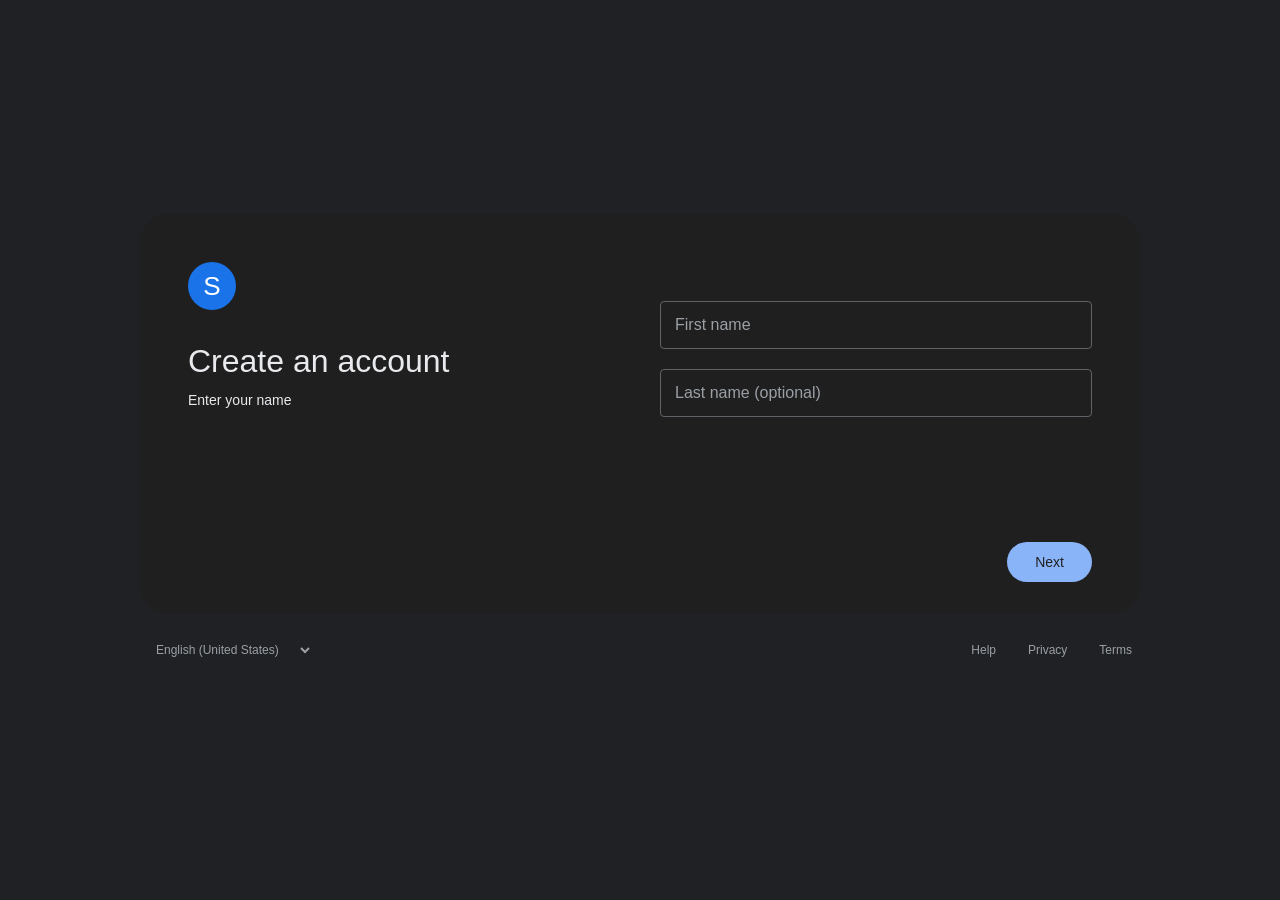
<file: index.html>
<!DOCTYPE html>
<html lang="en">
<head>
  <meta charset="UTF-8">
  <meta name="viewport" content="width=device-width, initial-scale=1.0">
  <meta http-equiv="X-UA-Compatible" content="IE=edge">
  <title>Basic information</title>
  <link rel="stylesheet" href="index.css">
</head>
<body>

  <div class="card">


    <div class="left-column">
      <div class="logo">S</div>
      <h1>Create an account</h1>
      <p class="subtitle">Enter your name</p>
    </div>

    <div class="right-column">

      <div class="input-group">
        <input type="text" placeholder="First name">
      </div>
      
      <div class="input-group">
        <input type="text" placeholder="Last name (optional)">
      </div>

    </div>

    <div class="buttons-row">
      <a href="step3.html" class="next-btn">Next</a>
    </div>

  </div>

  <footer class="page-footer">
    <div class="lang-select">
      <select>
        <option>English (United States)</option>
        <option>Afrikaans</option>
        <option>Bahasa Indonesia</option>
        <option>Bahasa Melayu</option>
        <option>Català</option>
        <option>Čeština</option>
        <option>Dansk</option>
        <option>Deutsch</option>
        <option>Eesti</option>
        <option>English (United Kingdom)</option>
        <option>Español (España)</option>
        <option>Español (Latinoamérica)</option>
        <option>Euskara</option>
        <option>Filipino</option>
        <option>Français (Canada)</option>
        <option>Français (France)</option>
        <option>Galego</option>
        <option>Hrvatski</option>
        <option>IsiZulu</option>
        <option>Íslenska</option>
        <option>Italiano</option>
        <option>Kiswahili</option>
        <option>Latviešu</option>
        <option>Lietuvių</option>
        <option>Magyar</option>
        <option>Nederlands</option>
        <option>Norsk</option>
        <option>Polski</option>
        <option>Português (Brasil)</option>
        <option>Português (Portugal)</option>
        <option>Română</option>
        <option>Slovenčina</option>
        <option>Slovenščina</option>
        <option>Suomi</option>
        <option>Svenska</option>
        <option>Tiếng Việt</option>
        <option>Türkçe</option>
        <option>Ελληνικά</option>
        <option>Български</option>
        <option>Русский</option>
        <option>Српски</option>
        <option>Українська</option>
        <option>עברית</option>
        <option>العربية</option>
        <option>فارسی</option>
        <option>मराठी</option>
        <option>हिन्दी</option>
        <option>বাংলা</option>
        <option>ગુજરાતી</option>
        <option>தமிழ்</option>
        <option>తెలుగు</option>
        <option>ಕನ್ನಡ</option>
        <option>മലയാളം</option>
        <option>සිංහල</option>
        <option>ไทย</option>
        <option>ລາວ</option>
        <option>မြန်မာ</option>
        <option>ქართული</option>
        <option>አማርኛ</option>
        <option>한국어</option>
        <option>中文 (简体)</option>
        <option>中文 (繁體)</option>
        <option>日本語</option>
      </select>
    </div>
    <div class="footer-links">
      <a href="https://support.google.com/accounts" target="_blank">Help</a>
      <a href="https://policies.google.com/privacy" target="_blank">Privacy</a>
      <a href="https://policies.google.com/terms" target="_blank">Terms</a>
    </div>
  </footer>

</body>
</html>
</file>
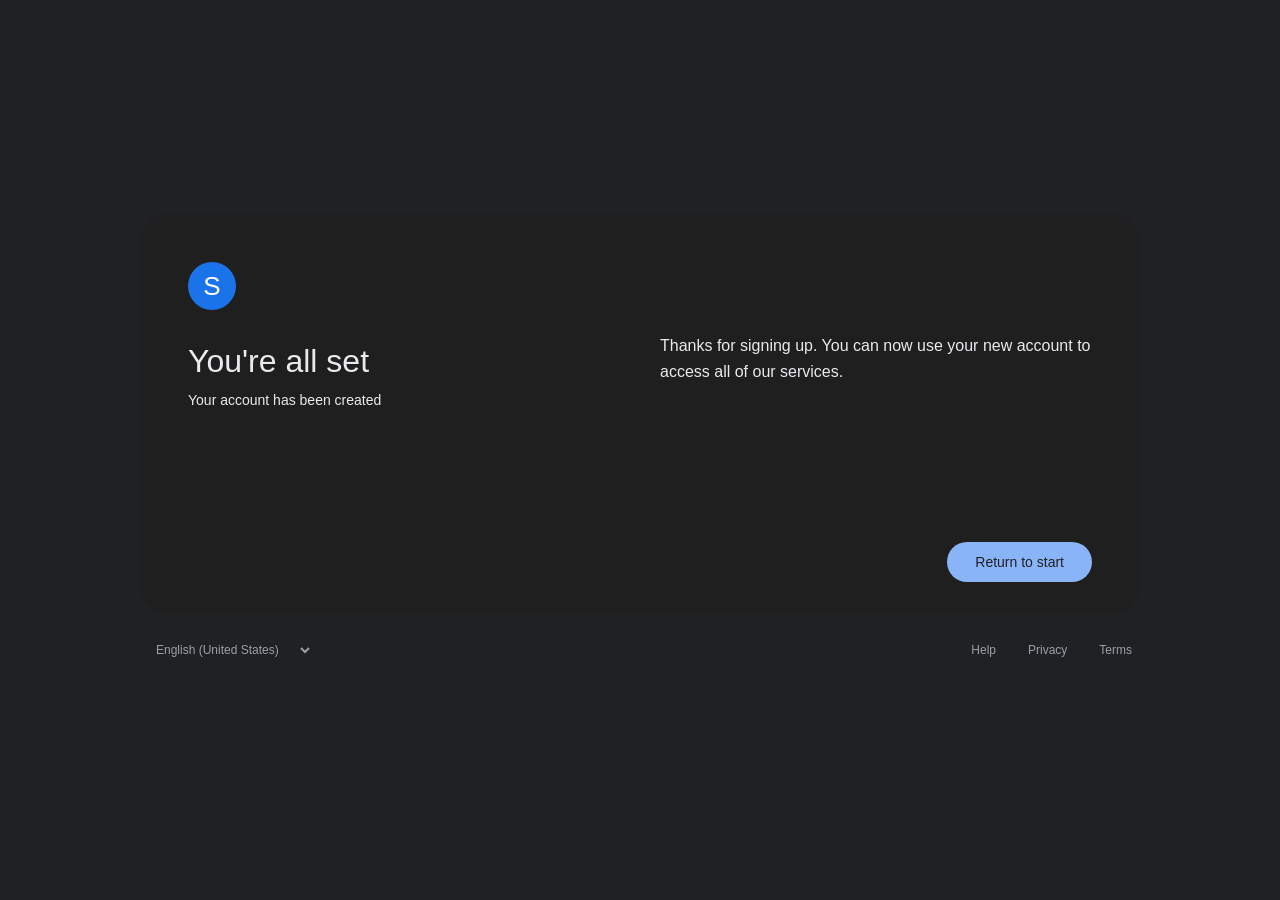
<file: step10.html>
<!DOCTYPE html>
<html lang="en">
<head>
  <meta charset="UTF-8">
  <meta name="viewport" content="width=device-width, initial-scale=1.0">
  <title>You're all set</title>
  <link rel="stylesheet" href="step10.css">
</head>
<body>

  <div class="card">
    
    <div class="left-column">
      <div class="logo">S</div>
      <h1>You're all set</h1>
      <p class="subtitle">Your account has been created</p>
    </div>

    <div class="right-column">

      <p class="final-message">
        Thanks for signing up. You can now use your new account
        to access all of our services.
      </p>

    </div>

    <div class="buttons-row">
      <a href="step2.html" class="next-btn">Return to start</a>
    </div>

  </div>

  <footer class="page-footer">
    <div class="lang-select">
        <select>
          <option>English (United States)</option>
          <option>Afrikaans</option>
          <option>Bahasa Indonesia</option>
          <option>Bahasa Melayu</option>
          <option>Català</option>
          <option>Čeština</option>
          <option>Dansk</option>
          <option>Deutsch</option>
          <option>Eesti</option>
          <option>English (United Kingdom)</option>
          <option>Español (España)</option>
          <option>Español (Latinoamérica)</option>
          <option>Euskara</option>
          <option>Filipino</option>
          <option>Français (Canada)</option>
          <option>Français (France)</option>
          <option>Galego</option>
          <option>Hrvatski</option>
          <option>IsiZulu</option>
          <option>Íslenska</option>
          <option>Italiano</option>
          <option>Kiswahili</option>
          <option>Latviešu</option>
          <option>Lietuvių</option>
          <option>Magyar</option>
          <option>Nederlands</option>
          <option>Norsk</option>
          <option>Polski</option>
          <option>Português (Brasil)</option>
          <option>Português (Portugal)</option>
          <option>Română</option>
          <option>Slovenčina</option>
          <option>Slovenščina</option>
          <option>Suomi</option>
          <option>Svenska</option>
          <option>Tiếng Việt</option>
          <option>Türkçe</option>
          <option>Ελληνικά</option>
          <option>Български</option>
          <option>Русский</option>
          <option>Српски</option>
          <option>Українська</option>
          <option>עברית</option>
          <option>العربية</option>
          <option>فارسی</option>
          <option>मराठी</option>
          <option>हिन्दी</option>
          <option>বাংলা</option>
          <option>ગુજરાતી</option>
          <option>தமிழ்</option>
          <option>తెలుగు</option>
          <option>ಕನ್ನಡ</option>
          <option>മലയാളം</option>
          <option>සිංහල</option>
          <option>ไทย</option>
          <option>ລາວ</option>
          <option>မြန်မာ</option>
          <option>ქართული</option>
          <option>አማርኛ</option>
          <option>한s국어</option>
          <option>中文 (简体)</option>
          <option>中文 (繁體)</option>
          <option>日本語</option>
        </select>
      </div>

    <div class="footer-links">
      <a href="https://support.google.com/accounts" target="_blank">Help</a>
      <a href="https://policies.google.com/privacy" target="_blank">Privacy</a>
      <a href="https://policies.google.com/terms" target="_blank">Terms</a>
    </div>
  </footer>

</body>
</html>
</file>
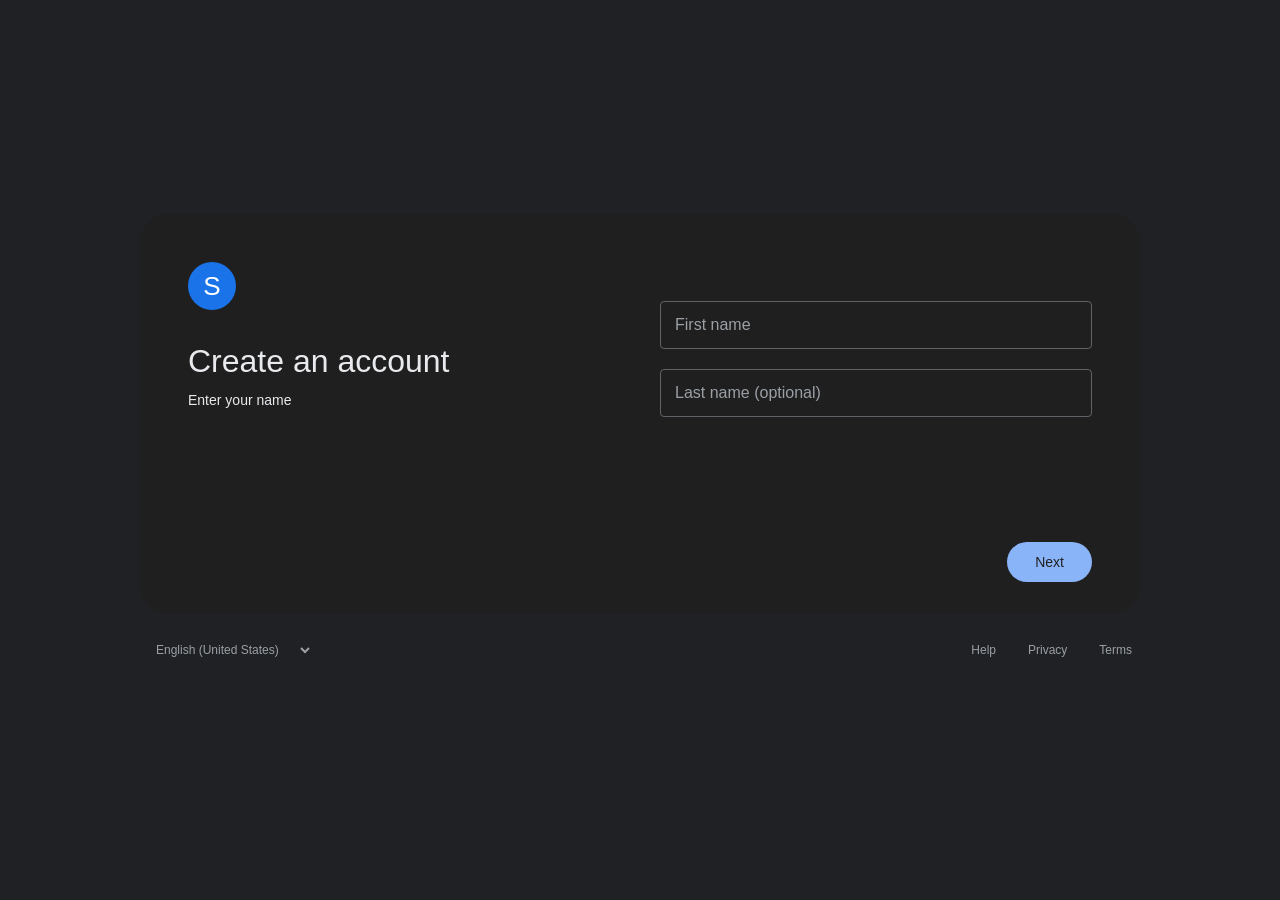
<file: step2.html>
<!DOCTYPE html>
<html lang="en">
<head>
  <meta charset="UTF-8">
  <meta name="viewport" content="width=device-width, initial-scale=1.0">
  <meta http-equiv="X-UA-Compatible" content="IE=edge">
  <title>Basic information</title>
  <link rel="stylesheet" href="step2.css">
</head>
<body>

  <div class="card">


    <div class="left-column">
      <div class="logo">S</div>
      <h1>Create an account</h1>
      <p class="subtitle">Enter your name</p>
    </div>

    <div class="right-column">

      <div class="input-group">
        <input type="text" placeholder="First name">
      </div>
      
      <div class="input-group">
        <input type="text" placeholder="Last name (optional)">
      </div>

    </div>

    <div class="buttons-row">
      <a href="step3.html" class="next-btn">Next</a>
    </div>

  </div>

  <footer class="page-footer">
    <div class="lang-select">
      <select>
        <option>English (United States)</option>
        <option>Afrikaans</option>
        <option>Bahasa Indonesia</option>
        <option>Bahasa Melayu</option>
        <option>Català</option>
        <option>Čeština</option>
        <option>Dansk</option>
        <option>Deutsch</option>
        <option>Eesti</option>
        <option>English (United Kingdom)</option>
        <option>Español (España)</option>
        <option>Español (Latinoamérica)</option>
        <option>Euskara</option>
        <option>Filipino</option>
        <option>Français (Canada)</option>
        <option>Français (France)</option>
        <option>Galego</option>
        <option>Hrvatski</option>
        <option>IsiZulu</option>
        <option>Íslenska</option>
        <option>Italiano</option>
        <option>Kiswahili</option>
        <option>Latviešu</option>
        <option>Lietuvių</option>
        <option>Magyar</option>
        <option>Nederlands</option>
        <option>Norsk</option>
        <option>Polski</option>
        <option>Português (Brasil)</option>
        <option>Português (Portugal)</option>
        <option>Română</option>
        <option>Slovenčina</option>
        <option>Slovenščina</option>
        <option>Suomi</option>
        <option>Svenska</option>
        <option>Tiếng Việt</option>
        <option>Türkçe</option>
        <option>Ελληνικά</option>
        <option>Български</option>
        <option>Русский</option>
        <option>Српски</option>
        <option>Українська</option>
        <option>עברית</option>
        <option>العربية</option>
        <option>فارسی</option>
        <option>मराठी</option>
        <option>हिन्दी</option>
        <option>বাংলা</option>
        <option>ગુજરાતી</option>
        <option>தமிழ்</option>
        <option>తెలుగు</option>
        <option>ಕನ್ನಡ</option>
        <option>മലയാളം</option>
        <option>සිංහල</option>
        <option>ไทย</option>
        <option>ລາວ</option>
        <option>မြန်မာ</option>
        <option>ქართული</option>
        <option>አማርኛ</option>
        <option>한국어</option>
        <option>中文 (简体)</option>
        <option>中文 (繁體)</option>
        <option>日本語</option>
      </select>
    </div>
    <div class="footer-links">
      <a href="https://support.google.com/accounts" target="_blank">Help</a>
      <a href="https://policies.google.com/privacy" target="_blank">Privacy</a>
      <a href="https://policies.google.com/terms" target="_blank">Terms</a>
    </div>
  </footer>

</body>
</html>
</file>
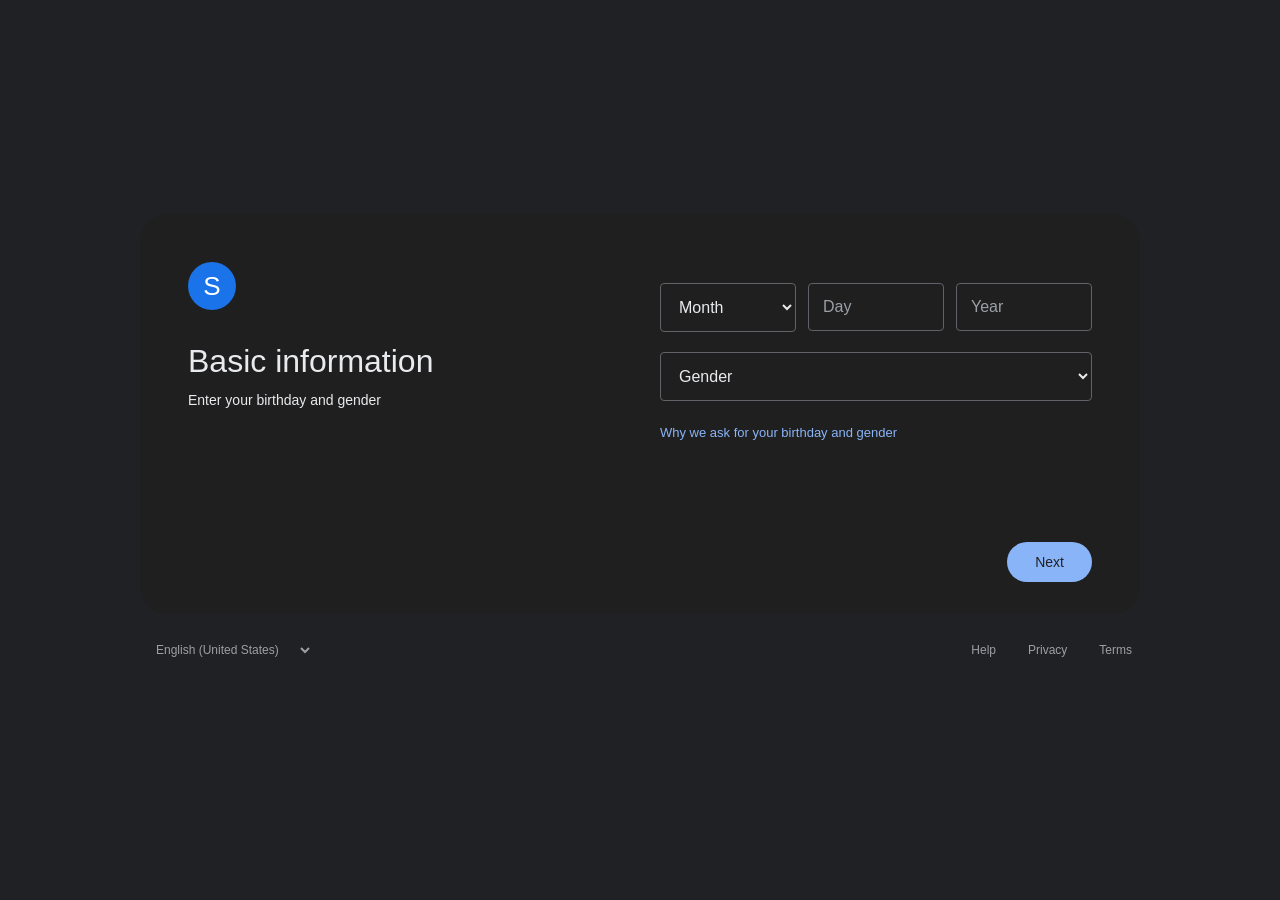
<file: step3.html>
<!DOCTYPE html>
<html lang="en">
<head>
  <meta charset="UTF-8">
  <meta http-equiv="X-UA-Compatible" content="IE=edge">
  <meta name="viewport" content="width=device-width, initial-scale=1.0">
  <title>Basic information</title>
  <link rel="stylesheet" href="step3.css">
</head>
<body> 

  <div class="card">


    <div class="left-column">
      <div class="logo">S</div>
      <h1>Basic information</h1>
      <p class="subtitle">Enter your birthday and gender</p>
    </div>

    <div class="right-column">

      <div class="date-row">

        <div class="input-group">
            <select>
                <option value="" disabled selected hidden>Month</option>
                <option>January</option>
                <option>February</option>
                <option>March</option>
                <option>April</option>
                <option>May</option>
                <option>June</option>
                <option>July</option>
                <option>August</option>
                <option>September</option>
                <option>October</option>
                <option>November</option>
                <option>December</option>
              </select>
        </div>

        <div class="input-group">
            <input type="text" placeholder="Day">
          </div>
          
          <div class="input-group">
            <input type="text" placeholder="Year">
          </div>

      </div>

      <div class="input-group">
        <select>
            <option value="" disabled selected hidden>Gender</option>
            <option>Female</option>
            <option>Male</option>
            <option>Rather not say</option>
            <option>Custom</option>
          </select>
      </div>

      <p class="why-link">
        <a href="https://support.google.com/accounts/answer/1733224" target="_blank">
          Why we ask for your birthday and gender
        </a>
      </p>

    </div>

    <div class="buttons-row">
      <a href="step4.html" class="next-btn">Next</a>
    </div>

  </div>

  <footer class="page-footer">
    <div class="lang-select">
        <select>
          <option>English (United States)</option>
          <option>Afrikaans</option>
          <option>Bahasa Indonesia</option>
          <option>Bahasa Melayu</option>
          <option>Català</option>
          <option>Čeština</option>
          <option>Dansk</option>
          <option>Deutsch</option>
          <option>Eesti</option>
          <option>English (United Kingdom)</option>
          <option>Español (España)</option>
          <option>Español (Latinoamérica)</option>
          <option>Euskara</option>
          <option>Filipino</option>
          <option>Français (Canada)</option>
          <option>Français (France)</option>
          <option>Galego</option>
          <option>Hrvatski</option>
          <option>IsiZulu</option>
          <option>Íslenska</option>
          <option>Italiano</option>
          <option>Kiswahili</option>
          <option>Latviešu</option>
          <option>Lietuvių</option>
          <option>Magyar</option>
          <option>Nederlands</option>
          <option>Norsk</option>
          <option>Polski</option>
          <option>Português (Brasil)</option>
          <option>Português (Portugal)</option>
          <option>Română</option>
          <option>Slovenčina</option>
          <option>Slovenščina</option>
          <option>Suomi</option>
          <option>Svenska</option>
          <option>Tiếng Việt</option>
          <option>Türkçe</option>
          <option>Ελληνικά</option>
          <option>Български</option>
          <option>Русский</option>
          <option>Српски</option>
          <option>Українська</option>
          <option>עברית</option>
          <option>العربية</option>
          <option>فارسی</option>
          <option>मराठी</option>
          <option>हिन्दी</option>
          <option>বাংলা</option>
          <option>ગુજરાતી</option>
          <option>தமிழ்</option>
          <option>తెలుగు</option>
          <option>ಕನ್ನಡ</option>
          <option>മലയാളം</option>
          <option>සිංහල</option>
          <option>ไทย</option>
          <option>ລາວ</option>
          <option>မြန်မာ</option>
          <option>ქართული</option>
          <option>አማርኛ</option>
          <option>한국어</option>
          <option>中文 (简体)</option>
          <option>中文 (繁體)</option>
          <option>日本語</option>
        </select>
      </div>
    <div class="footer-links">
      <a href="https://support.google.com/accounts" target="_blank">Help</a>
      <a href="https://policies.google.com/privacy" target="_blank">Privacy</a>
      <a href="https://policies.google.com/terms" target="_blank">Terms</a>
    </div>
  </footer>

</body>
</html>
</file>
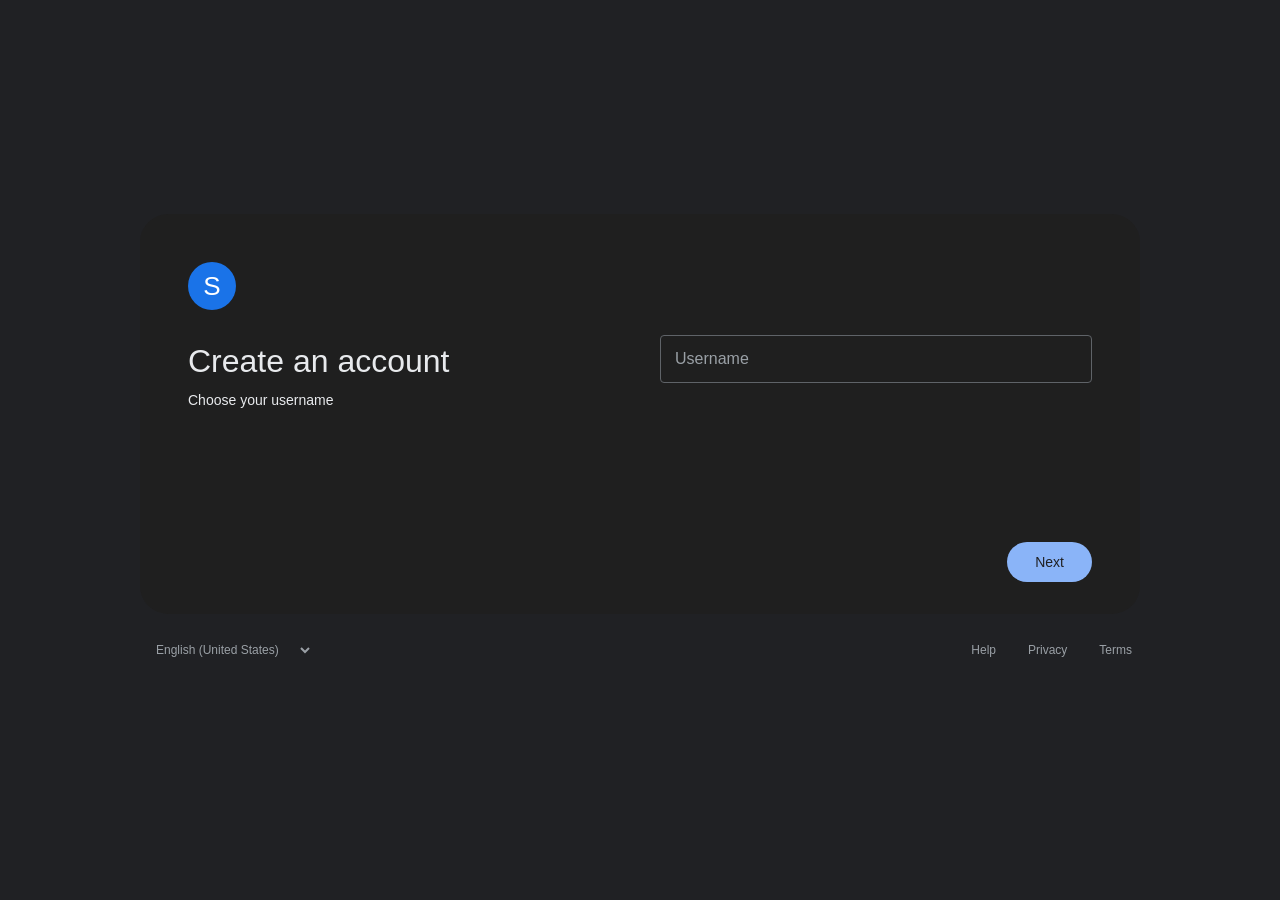
<file: step4.html>
<!DOCTYPE html>
<html lang="en">
<head>
  <meta charset="UTF-8">
  <meta http-equiv="X-UA-Compatible" content="IE=edge">
  <meta name="viewport" content="width=device-width, initial-scale=1.0">
  <title>Choose your username</title>
  <link rel="stylesheet" href="step4.css">
</head>
<body>

  <div class="card">


    <div class="left-column">
      <div class="logo">S</div>
      <h1>Create an account</h1>
      <p class="subtitle">Choose your username</p>
    </div>

    <div class="right-column">

        <div class="input-group">
            <input type="text" placeholder="Username">
          </div>

    </div>

    <div class="buttons-row">
      <a href="step5.html" class="next-btn">Next</a>
    </div>

  </div>

  <footer class="page-footer">
    <div class="lang-select">
        <select>
          <option>English (United States)</option>
          <option>Afrikaans</option>
          <option>Bahasa Indonesia</option>
          <option>Bahasa Melayu</option>
          <option>Català</option>
          <option>Čeština</option>
          <option>Dansk</option>
          <option>Deutsch</option>
          <option>Eesti</option>
          <option>English (United Kingdom)</option>
          <option>Español (España)</option>
          <option>Español (Latinoamérica)</option>
          <option>Euskara</option>
          <option>Filipino</option>
          <option>Français (Canada)</option>
          <option>Français (France)</option>
          <option>Galego</option>
          <option>Hrvatski</option>
          <option>IsiZulu</option>
          <option>Íslenska</option>
          <option>Italiano</option>
          <option>Kiswahili</option>
          <option>Latviešu</option>
          <option>Lietuvių</option>
          <option>Magyar</option>
          <option>Nederlands</option>
          <option>Norsk</option>
          <option>Polski</option>
          <option>Português (Brasil)</option>
          <option>Português (Portugal)</option>
          <option>Română</option>
          <option>Slovenčina</option>
          <option>Slovenščina</option>
          <option>Suomi</option>
          <option>Svenska</option>
          <option>Tiếng Việt</option>
          <option>Türkçe</option>
          <option>Ελληνικά</option>
          <option>Български</option>
          <option>Русский</option>
          <option>Српски</option>
          <option>Українська</option>
          <option>עברית</option>
          <option>العربية</option>
          <option>فارسی</option>
          <option>मराठी</option>
          <option>हिन्दी</option>
          <option>বাংলা</option>
          <option>ગુજરાતી</option>
          <option>தமிழ்</option>
          <option>తెలుగు</option>
          <option>ಕನ್ನಡ</option>
          <option>മലയാളം</option>
          <option>සිංහල</option>
          <option>ไทย</option>
          <option>ລາວ</option>
          <option>မြန်မာ</option>
          <option>ქართული</option>
          <option>አማርኛ</option>
          <option>한국어</option>
          <option>中文 (简体)</option>
          <option>中文 (繁體)</option>
          <option>日本語</option>
        </select>
      </div>
    <div class="footer-links">
      <a href="https://support.google.com/accounts" target="_blank">Help</a>
      <a href="https://policies.google.com/privacy" target="_blank">Privacy</a>
      <a href="https://policies.google.com/terms" target="_blank">Terms</a>
    </div>
  </footer>

</body>
</html>
</file>
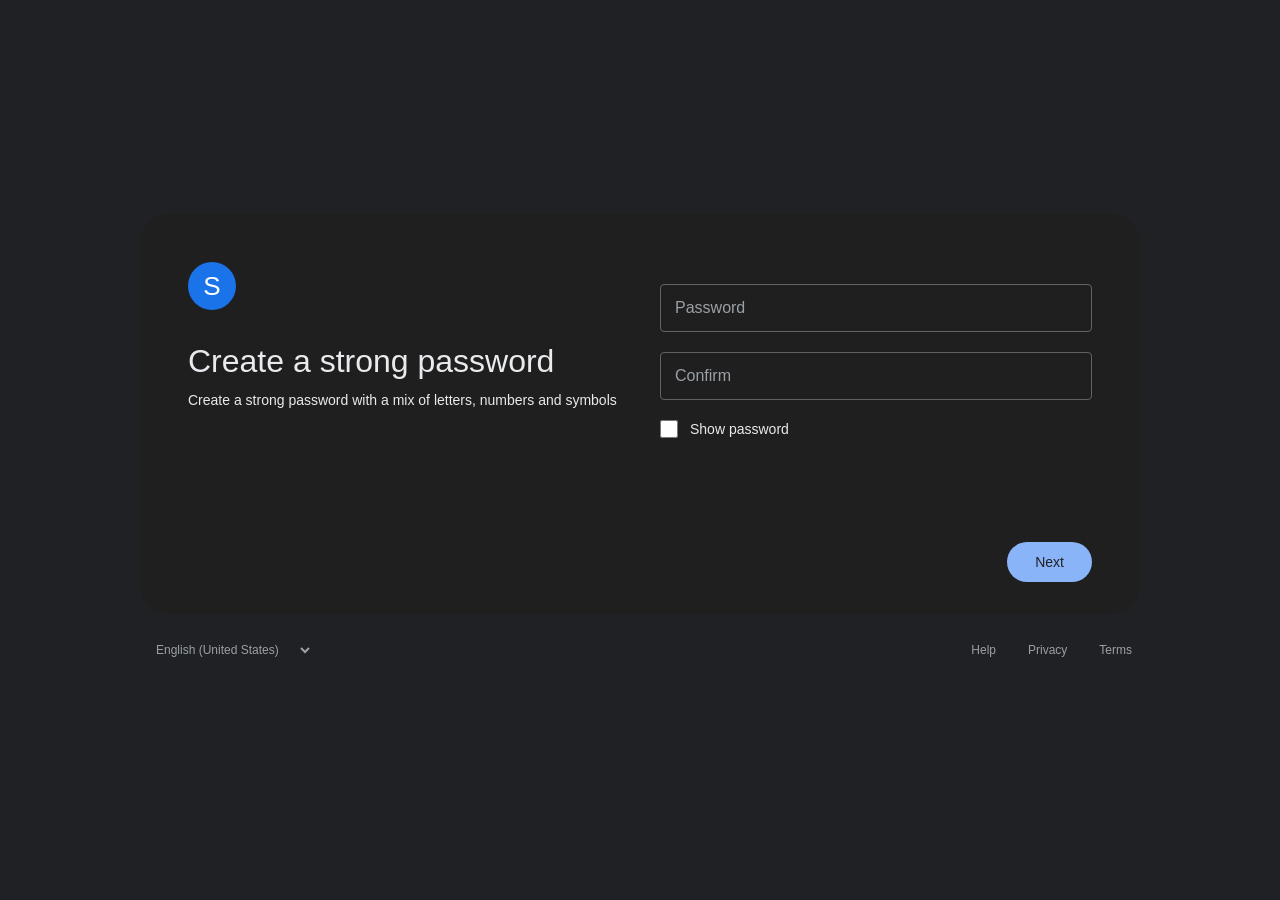
<file: step5.html>
<!DOCTYPE html>
<html lang="en">
<head>
  <meta charset="UTF-8">
  <meta http-equiv="X-UA-Compatible" content="IE=edge">
  <meta name="viewport" content="width=device-width, initial-scale=1.0">
  <title>Create a strong password</title>
  <link rel="stylesheet" href="step5.css">
</head>
<body>

  <div class="card">


    <div class="left-column">
      <div class="logo">S</div>
      <h1>Create a strong password</h1>
      <p class="subtitle">Create a strong password with a mix of letters, numbers and symbols</p>
    </div>

    <div class="right-column">

        <div class="input-group">
            <input type="password" placeholder="Password">
          </div>
          
          <div class="input-group">
            <input type="password" placeholder="Confirm">
          </div>

      <label class="checkbox-row">
        <input type="checkbox">
        <span>Show password</span>
      </label>

    </div>

    <div class="buttons-row">
      <a href="step6.html" class="next-btn">Next</a>
    </div>

  </div>

  <footer class="page-footer">
    <div class="lang-select">
        <select>
          <option>English (United States)</option>
          <option>Afrikaans</option>
          <option>Bahasa Indonesia</option>
          <option>Bahasa Melayu</option>
          <option>Català</option>
          <option>Čeština</option>
          <option>Dansk</option>
          <option>Deutsch</option>
          <option>Eesti</option>
          <option>English (United Kingdom)</option>
          <option>Español (España)</option>
          <option>Español (Latinoamérica)</option>
          <option>Euskara</option>
          <option>Filipino</option>
          <option>Français (Canada)</option>
          <option>Français (France)</option>
          <option>Galego</option>
          <option>Hrvatski</option>
          <option>IsiZulu</option>
          <option>Íslenska</option>
          <option>Italiano</option>
          <option>Kiswahili</option>
          <option>Latviešu</option>
          <option>Lietuvių</option>
          <option>Magyar</option>
          <option>Nederlands</option>
          <option>Norsk</option>
          <option>Polski</option>
          <option>Português (Brasil)</option>
          <option>Português (Portugal)</option>
          <option>Română</option>
          <option>Slovenčina</option>
          <option>Slovenščina</option>
          <option>Suomi</option>
          <option>Svenska</option>
          <option>Tiếng Việt</option>
          <option>Türkçe</option>
          <option>Ελληνικά</option>
          <option>Български</option>
          <option>Русский</option>
          <option>Српски</option>
          <option>Українська</option>
          <option>עברית</option>
          <option>العربية</option>
          <option>فارسی</option>
          <option>मराठी</option>
          <option>हिन्दी</option>
          <option>বাংলা</option>
          <option>ગુજરાતી</option>
          <option>தமிழ்</option>
          <option>తెలుగు</option>
          <option>ಕನ್ನಡ</option>
          <option>മലയാളം</option>
          <option>සිංහල</option>
          <option>ไทย</option>
          <option>ລາວ</option>
          <option>မြန်မာ</option>
          <option>ქართული</option>
          <option>አማርኛ</option>
          <option>한국어</option>
          <option>中文 (简体)</option>
          <option>中文 (繁體)</option>
          <option>日本語</option>
        </select>
      </div>
    <div class="footer-links">
      <a href="https://support.google.com/accounts" target="_blank">Help</a>
      <a href="https://policies.google.com/privacy" target="_blank">Privacy</a>
      <a href="https://policies.google.com/terms" target="_blank">Terms</a>
    </div>
  </footer>

</body>
</html>
</file>
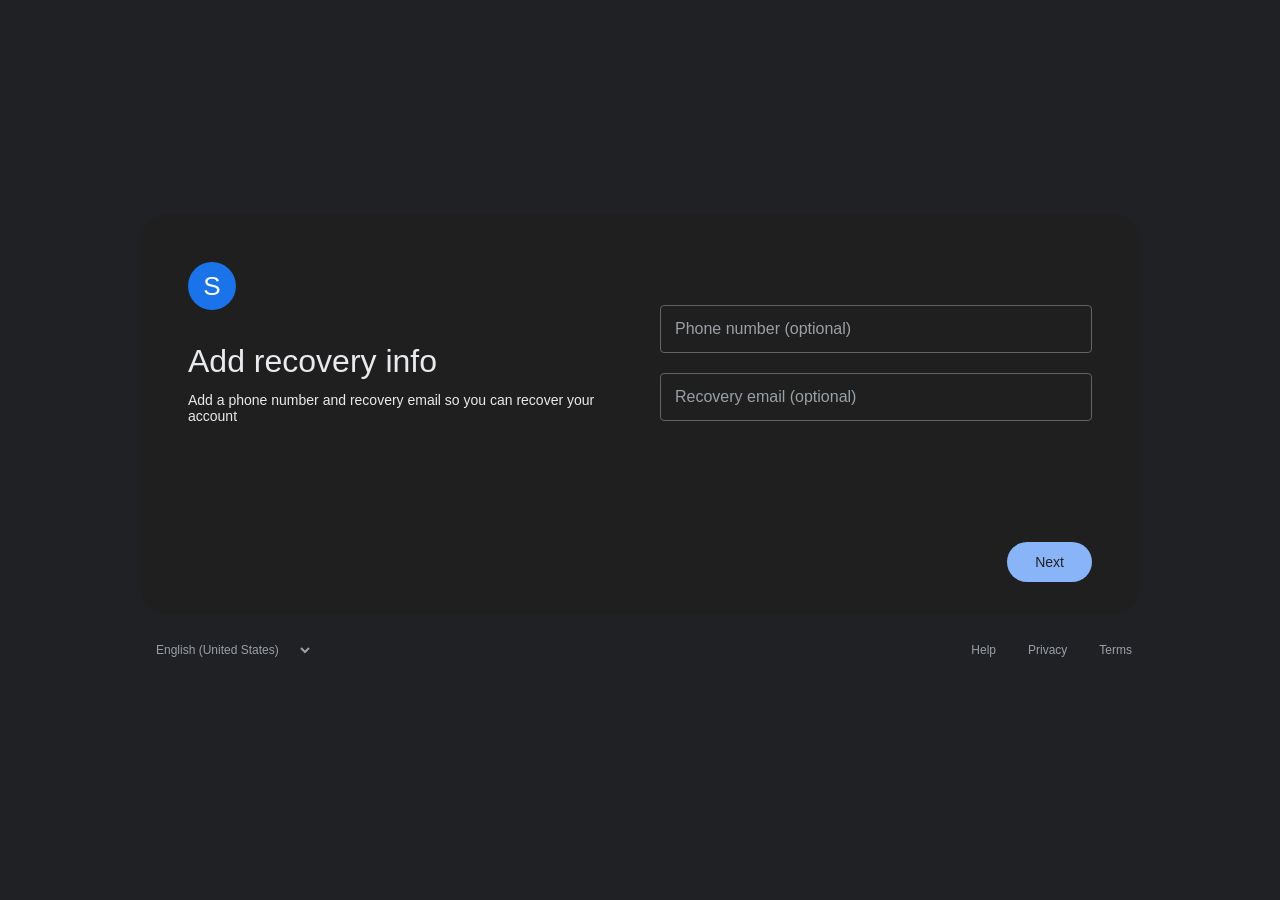
<file: step6.html>
<!DOCTYPE html>
<html lang="en">
<head>
  <meta charset="UTF-8">
  <meta name="viewport" content="width=device-width, initial-scale=1.0">
  <title>Add recovery info</title>
  <link rel="stylesheet" href="step6.css">
</head>
<body>

  <div class="card">


    <div class="left-column">
      <div class="logo">S</div>
      <h1>Add recovery info</h1>
      <p class="subtitle">Add a phone number and recovery email so you can recover your account</p>
    </div>

    <div class="right-column">

        <div class="input-group">
            <input type="tel" placeholder="Phone number (optional)">
          </div>
          
          <div class="input-group">
            <input type="email" placeholder="Recovery email (optional)">
          </div>

    </div>

    <div class="buttons-row">
      <a href="step7.html" class="next-btn">Next</a>
    </div>

  </div>

  <footer class="page-footer">
    <div class="lang-select">
        <select>
          <option>English (United States)</option>
          <option>Afrikaans</option>
          <option>Bahasa Indonesia</option>
          <option>Bahasa Melayu</option>
          <option>Català</option>
          <option>Čeština</option>
          <option>Dansk</option>
          <option>Deutsch</option>
          <option>Eesti</option>
          <option>English (United Kingdom)</option>
          <option>Español (España)</option>
          <option>Español (Latinoamérica)</option>
          <option>Euskara</option>
          <option>Filipino</option>
          <option>Français (Canada)</option>
          <option>Français (France)</option>
          <option>Galego</option>
          <option>Hrvatski</option>
          <option>IsiZulu</option>
          <option>Íslenska</option>
          <option>Italiano</option>
          <option>Kiswahili</option>
          <option>Latviešu</option>
          <option>Lietuvių</option>
          <option>Magyar</option>
          <option>Nederlands</option>
          <option>Norsk</option>
          <option>Polski</option>
          <option>Português (Brasil)</option>
          <option>Português (Portugal)</option>
          <option>Română</option>
          <option>Slovenčina</option>
          <option>Slovenščina</option>
          <option>Suomi</option>
          <option>Svenska</option>
          <option>Tiếng Việt</option>
          <option>Türkçe</option>
          <option>Ελληνικά</option>
          <option>Български</option>
          <option>Русский</option>
          <option>Српски</option>
          <option>Українська</option>
          <option>עברית</option>
          <option>العربية</option>
          <option>فارسی</option>
          <option>मराठी</option>
          <option>हिन्दी</option>
          <option>বাংলা</option>
          <option>ગુજરાતી</option>
          <option>தமிழ்</option>
          <option>తెలుగు</option>
          <option>ಕನ್ನಡ</option>
          <option>മലയാളം</option>
          <option>සිංහල</option>
          <option>ไทย</option>
          <option>ລາວ</option>
          <option>မြန်မာ</option>
          <option>ქართული</option>
          <option>አማርኛ</option>
          <option>한국어</option>
          <option>中文 (简体)</option>
          <option>中文 (繁體)</option>
          <option>日本語</option>
        </select>
      </div>
    <div class="footer-links">
      <a href="https://support.google.com/accounts" target="_blank">Help</a>
      <a href="https://policies.google.com/privacy" target="_blank">Privacy</a>
      <a href="https://policies.google.com/terms" target="_blank">Terms</a>
    </div>
  </footer>

</body>
</html>
</file>
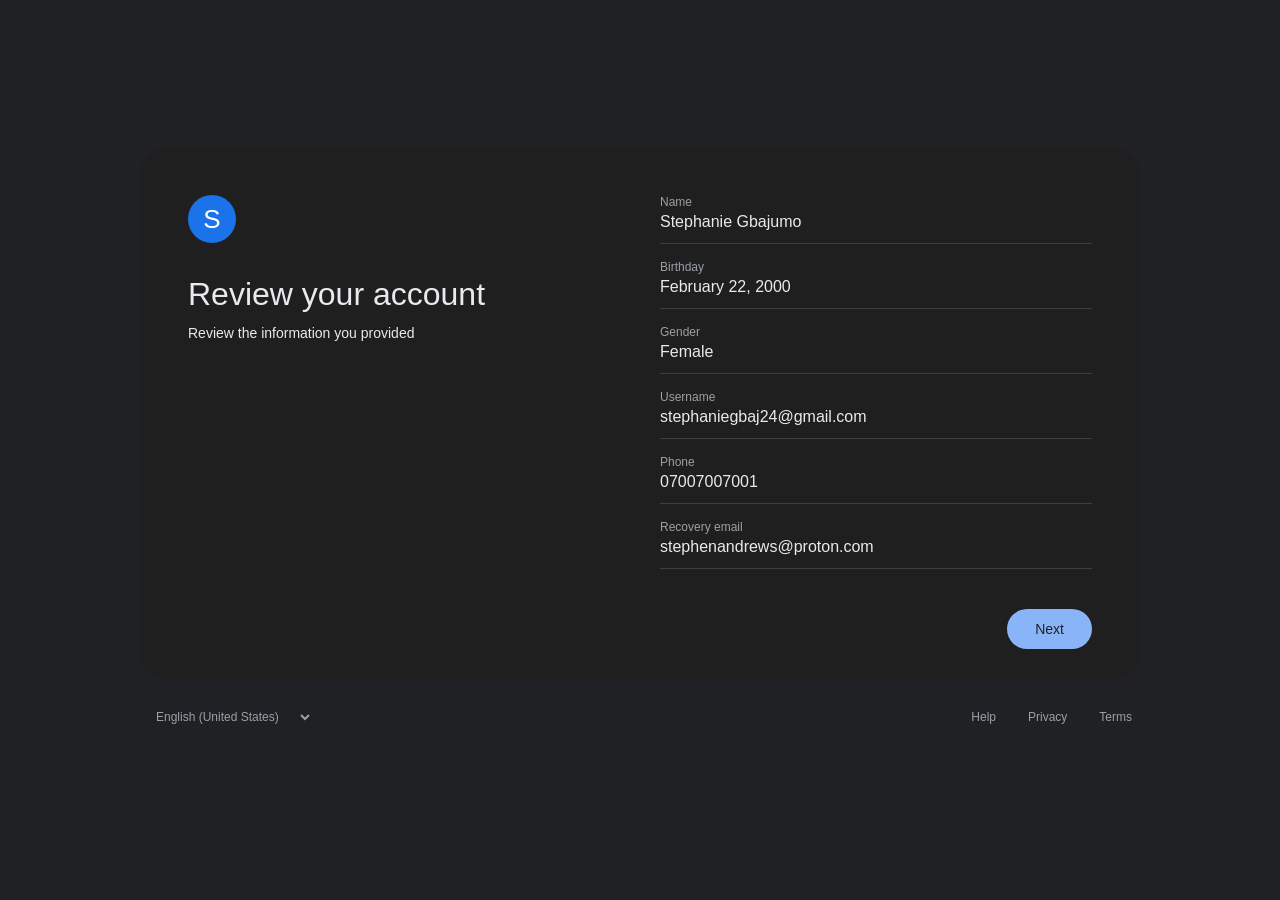
<file: step7.html>
<!DOCTYPE html>
<html lang="en">
<head>
  <meta charset="UTF-8">
  <meta name="viewport" content="width=device-width, initial-scale=1.0">
  <title>Review your account</title>
  <link rel="stylesheet" href="step7.css">
</head>
<body>

  <div class="card">


    <div class="left-column">
      <div class="logo">S</div>
      <h1>Review your account</h1>
      <p class="subtitle">Review the information you provided</p>
    </div>

    <div class="right-column">

      <div class="review-item">
        <span class="review-label">Name</span>
        <span class="review-value">Stephanie Gbajumo</span>
      </div>

      <div class="review-item">
        <span class="review-label">Birthday</span>
        <span class="review-value">February 22, 2000</span>
      </div>

      <div class="review-item">
        <span class="review-label">Gender</span>
        <span class="review-value">Female</span>
      </div>

      <div class="review-item">
        <span class="review-label">Username</span>
        <span class="review-value">stephaniegbaj24@gmail.com</span>
      </div>

      <div class="review-item">
        <span class="review-label">Phone</span>
        <span class="review-value">07007007001</span>
      </div>

      <div class="review-item">
        <span class="review-label">Recovery email</span>
        <span class="review-value">stephenandrews@proton.com</span>
      </div>

    </div>

    <div class="buttons-row">
      <a href="step9.html" class="next-btn">Next</a>
    </div>

  </div>

  <footer class="page-footer">
    <div class="lang-select">
        <select>
          <option>English (United States)</option>
          <option>Afrikaans</option>
          <option>Bahasa Indonesia</option>
          <option>Bahasa Melayu</option>
          <option>Català</option>
          <option>Čeština</option>
          <option>Dansk</option>
          <option>Deutsch</option>
          <option>Eesti</option>
          <option>English (United Kingdom)</option>
          <option>Español (España)</option>
          <option>Español (Latinoamérica)</option>
          <option>Euskara</option>
          <option>Filipino</option>
          <option>Français (Canada)</option>
          <option>Français (France)</option>
          <option>Galego</option>
          <option>Hrvatski</option>
          <option>IsiZulu</option>
          <option>Íslenska</option>
          <option>Italiano</option>
          <option>Kiswahili</option>
          <option>Latviešu</option>
          <option>Lietuvių</option>
          <option>Magyar</option>
          <option>Nederlands</option>
          <option>Norsk</option>
          <option>Polski</option>
          <option>Português (Brasil)</option>
          <option>Português (Portugal)</option>
          <option>Română</option>
          <option>Slovenčina</option>
          <option>Slovenščina</option>
          <option>Suomi</option>
          <option>Svenska</option>
          <option>Tiếng Việt</option>
          <option>Türkçe</option>
          <option>Ελληνικά</option>
          <option>Български</option>
          <option>Русский</option>
          <option>Српски</option>
          <option>Українська</option>
          <option>עברית</option>
          <option>العربية</option>
          <option>فارسی</option>
          <option>मराठी</option>
          <option>हिन्दी</option>
          <option>বাংলা</option>
          <option>ગુજરાતી</option>
          <option>தமிழ்</option>
          <option>తెలుగు</option>
          <option>ಕನ್ನಡ</option>
          <option>മലയാളം</option>
          <option>සිංහල</option>
          <option>ไทย</option>
          <option>ລາວ</option>
          <option>မြန်မာ</option>
          <option>ქართული</option>
          <option>አማርኛ</option>
          <option>한국어</option>
          <option>中文 (简体)</option>
          <option>中文 (繁體)</option>
          <option>日本語</option>
        </select>
      </div>
    <div class="footer-links">
      <a href="https://support.google.com/accounts" target="_blank">Help</a>
      <a href="https://policies.google.com/privacy" target="_blank">Privacy</a>
      <a href="https://policies.google.com/terms" target="_blank">Terms</a>
    </div>
  </footer>

</body>
</html>
</file>
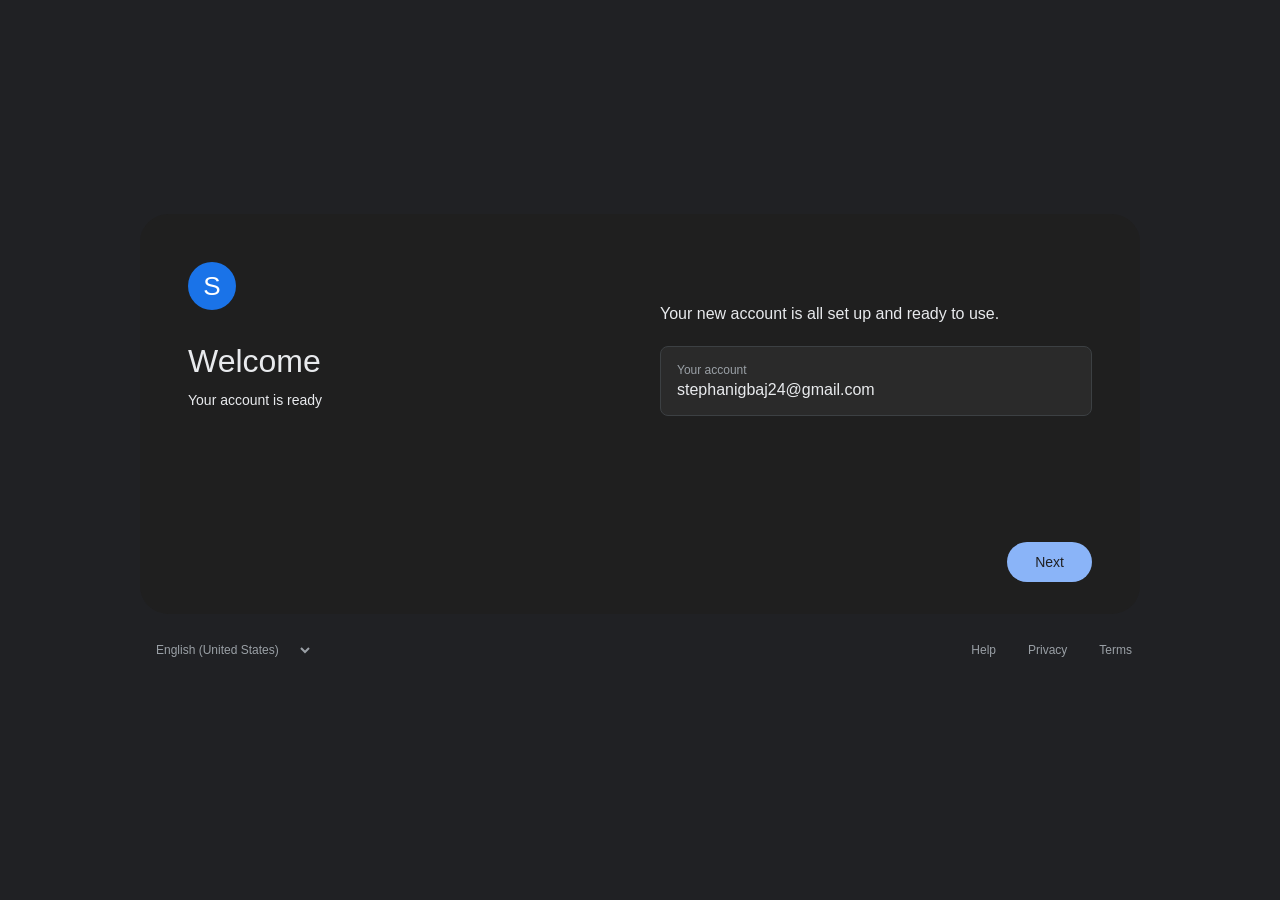
<file: step9.html>
<!DOCTYPE html>
<html lang="en">
<head>
  <meta charset="UTF-8">
  <meta name="viewport" content="width=device-width, initial-scale=1.0">
  <title>Welcome</title>
  <link rel="stylesheet" href="step9.css">
</head>
<body>

  <div class="card">


    <div class="left-column">
      <div class="logo">S</div>
      <h1>Welcome</h1>
      <p class="subtitle">Your account is ready</p>
    </div>

    <div class="right-column">

      <p class="welcome-message">
        Your new account is all set up and ready to use.
      </p>

      <div class="account-display">
        <span class="review-label">Your account</span>
        <span class="review-value">stephanigbaj24@gmail.com</span>
      </div>

    </div>

    <div class="buttons-row">
      <a href="step10.html" class="next-btn">Next</a>
    </div>

  </div>

  <footer class="page-footer">
    <div class="lang-select">
        <select>
          <option>English (United States)</option>
          <option>Afrikaans</option>
          <option>Bahasa Indonesia</option>
          <option>Bahasa Melayu</option>
          <option>Català</option>
          <option>Čeština</option>
          <option>Dansk</option>
          <option>Deutsch</option>
          <option>Eesti</option>
          <option>English (United Kingdom)</option>
          <option>Español (España)</option>
          <option>Español (Latinoamérica)</option>
          <option>Euskara</option>
          <option>Filipino</option>
          <option>Français (Canada)</option>
          <option>Français (France)</option>
          <option>Galego</option>
          <option>Hrvatski</option>
          <option>IsiZulu</option>
          <option>Íslenska</option>
          <option>Italiano</option>
          <option>Kiswahili</option>
          <option>Latviešu</option>
          <option>Lietuvių</option>
          <option>Magyar</option>
          <option>Nederlands</option>
          <option>Norsk</option>
          <option>Polski</option>
          <option>Português (Brasil)</option>
          <option>Português (Portugal)</option>
          <option>Română</option>
          <option>Slovenčina</option>
          <option>Slovenščina</option>
          <option>Suomi</option>
          <option>Svenska</option>
          <option>Tiếng Việt</option>
          <option>Türkçe</option>
          <option>Ελληνικά</option>
          <option>Български</option>
          <option>Русский</option>
          <option>Српски</option>
          <option>Українська</option>
          <option>עברית</option>
          <option>العربية</option>
          <option>فارسی</option>
          <option>मराठी</option>
          <option>हिन्दी</option>
          <option>বাংলা</option>
          <option>ગુજરાતી</option>
          <option>தமிழ்</option>
          <option>తెలుగు</option>
          <option>ಕನ್ನಡ</option>
          <option>മലയാളം</option>
          <option>සිංහල</option>
          <option>ไทย</option>
          <option>ລາວ</option>
          <option>မြန်မာ</option>
          <option>ქართული</option>
          <option>አማርኛ</option>
          <option>한국어</option>
          <option>中文 (简体)</option>
          <option>中文 (繁體)</option>
          <option>日本語</option>
        </select>
      </div>
    <div class="footer-links">
      <a href="https://support.google.com/accounts" target="_blank">Help</a>
      <a href="https://policies.google.com/privacy" target="_blank">Privacy</a>
      <a href="https://policies.google.com/terms" target="_blank">Terms</a>
    </div>
  </footer>

</body>
</html>
</file>
<file: index.css>
* {
  margin: 0;
  padding: 0;
  box-sizing: border-box;
}

body {
  font-family: Arial, Helvetica, sans-serif; 
  background-color: #202124;
  color: #e8eaed;
  min-height: 100vh;
  display: flex;
  flex-direction: column;
  align-items: center;
  justify-content: center;
  padding: 20px;
}

.card {
  position: relative;
  background-color: #1f1f1f;
  width: 100%;
  max-width: 1000px;
  min-height: 400px;
  padding: 48px 48px 32px 48px;
  border-radius: 28px;
  display: flex;
  flex-wrap: wrap;
  gap: 40px;
}

.left-column {
  flex: 1;
  min-width: 280px;
}

.right-column {
  flex: 1;
  min-width: 280px;
  display: flex;
  flex-direction: column;
  justify-content: center;
  gap: 20px;
}

.logo {
  width: 48px;
  height: 48px;
  border-radius: 50%;
  background-color: #1a73e8;
  color: #ffffff;
  font-size: 26px;
  font-weight: 500;
  display: flex;
  align-items: center;
  justify-content: center;
  margin-bottom: 32px;
}

h1 {
  font-size: 32px;
  font-weight: 400;
  color: #e8eaed;
  line-height: 1.2;
  margin-bottom: 12px;
}

.subtitle {
  font-size: 14px;
  color: #e8eaed;
}

.input-group {
  position: relative;
  width: 100%;
}

.input-group input {
  width: 100%;
  padding: 14px 14px;
  font-size: 16px;
  font-family: inherit;
  color: #e8eaed;
  background-color: transparent;
  border: 1px solid #5f6368;
  border-radius: 4px;
  outline: none;
}

.input-group input:hover {
  border-color: #9aa0a6;
}

.input-group input:focus {
  border-color: #8ab4f8;
  box-shadow: 0 0 0 1px #8ab4f8;
}

.input-group input::placeholder {
  color: #9aa0a6;
}

.input-group select:invalid {
  color: #9aa0a6;
}

.buttons-row {
  width: 100%;
  display: flex;
  justify-content: flex-end;
  margin-top: auto;
}

.next-btn {
  background-color: #8ab4f8;
  color: #202124;
  font-size: 14px;
  font-weight: 500;
  text-decoration: none;
  padding: 12px 28px;
  border-radius: 999px;
}

.next-btn:hover {
  background-color: #aecbfa;
}

.page-footer {
  width: 100%;
  max-width: 1000px;
  display: flex;
  justify-content: space-between;
  align-items: center;
  padding: 24px 8px;
  font-size: 12px;
  color: #9aa0a6;
}

.lang-select select {
  background-color: transparent;
  color: #9aa0a6;
  border: none;
  outline: none;
  font-family: inherit;
  font-size: 12px;
  cursor: pointer;
  padding: 4px 4px;
}

.lang-select select option {
  background-color: #1f1f1f;
  color: #e8eaed;
}

.footer-links {
  display: flex;
  gap: 32px;
}

.footer-links a {
  color: #9aa0a6;
  text-decoration: none;
}

.footer-links a:hover {
  color: #e8eaed;
}
</file>
<file: step10.css>
* {
    margin: 0;
    padding: 0;
    box-sizing: border-box;
  }
  
  body {
    font-family: Arial, Helvetica, sans-serif;
    background-color: #202124;
    color: #e8eaed;
    min-height: 100vh;
    display: flex;
    flex-direction: column;
    align-items: center;
    justify-content: center;
    padding: 20px;
  }
  
  .card {
    position: relative;
    background-color: #1f1f1f;
    width: 100%;
    max-width: 1000px;
    min-height: 400px;
    padding: 48px 48px 32px 48px;
    border-radius: 28px;
    display: flex;
    flex-wrap: wrap;
    gap: 40px;
  }

  .left-column {
    flex: 1;
    min-width: 280px;
  }

  .right-column {
    flex: 1;
    min-width: 280px;
    display: flex;
    flex-direction: column;
    justify-content: center;
    gap: 20px;
  }
  
  .logo {
    width: 48px;
    height: 48px;
    border-radius: 50%;
    background-color: #1a73e8;
    color: #ffffff;
    font-size: 26px;
    font-weight: 500;
    display: flex;
    align-items: center;
    justify-content: center;
    margin-bottom: 32px;
  }
  
  h1 {
    font-size: 32px;
    font-weight: 400;
    color: #e8eaed;
    line-height: 1.2;
    margin-bottom: 12px;
  }
  
  .subtitle {
    font-size: 14px;
    color: #e8eaed;
  }
  
  .final-message {
    font-size: 16px;
    color: #e8eaed;
    line-height: 1.6;
  }
  
  .buttons-row {
    width: 100%;
    display: flex;
    justify-content: flex-end;
    margin-top: auto;
  }
  
  .next-btn {
    background-color: #8ab4f8;
    color: #202124;
    font-size: 14px;
    font-weight: 500;
    text-decoration: none;
    padding: 12px 28px;
    border-radius: 999px;
  }
  
  .next-btn:hover {
    background-color: #aecbfa;
  }
  
  .page-footer {
    width: 100%;
    max-width: 1000px;
    display: flex;
    justify-content: space-between;
    align-items: center;
    padding: 24px 8px;
    font-size: 12px;
    color: #9aa0a6;
  }
  
  .lang-select select {
    background-color: transparent;
    color: #9aa0a6;
    border: none;
    outline: none;
    font-family: inherit;
    font-size: 12px;
    cursor: pointer;
    padding: 4px 4px;
  }
  
  .lang-select select option {
    background-color: #1f1f1f;
    color: #e8eaed;
  }
  
  .footer-links {
    display: flex;
    gap: 32px;
  }
  
  .footer-links a {
    color: #9aa0a6;
    text-decoration: none;
  }
  
  .footer-links a:hover {
    color: #e8eaed;
  }
</file>
<file: step2.css>
* {
  margin: 0;
  padding: 0;
  box-sizing: border-box;
}

body {
  font-family: Arial, Helvetica, sans-serif; 
  background-color: #202124;
  color: #e8eaed;
  min-height: 100vh;
  display: flex;
  flex-direction: column;
  align-items: center;
  justify-content: center;
  padding: 20px;
}

.card {
  position: relative;
  background-color: #1f1f1f;
  width: 100%;
  max-width: 1000px;
  min-height: 400px;
  padding: 48px 48px 32px 48px;
  border-radius: 28px;
  display: flex;
  flex-wrap: wrap;
  gap: 40px;
}

.left-column {
  flex: 1;
  min-width: 280px;
}

.right-column {
  flex: 1;
  min-width: 280px;
  display: flex;
  flex-direction: column;
  justify-content: center;
  gap: 20px;
}

.logo {
  width: 48px;
  height: 48px;
  border-radius: 50%;
  background-color: #1a73e8;
  color: #ffffff;
  font-size: 26px;
  font-weight: 500;
  display: flex;
  align-items: center;
  justify-content: center;
  margin-bottom: 32px;
}

h1 {
  font-size: 32px;
  font-weight: 400;
  color: #e8eaed;
  line-height: 1.2;
  margin-bottom: 12px;
}

.subtitle {
  font-size: 14px;
  color: #e8eaed;
}

.input-group {
  position: relative;
  width: 100%;
}

.input-group input {
  width: 100%;
  padding: 14px 14px;
  font-size: 16px;
  font-family: inherit;
  color: #e8eaed;
  background-color: transparent;
  border: 1px solid #5f6368;
  border-radius: 4px;
  outline: none;
}

.input-group input:hover {
  border-color: #9aa0a6;
}

.input-group input:focus {
  border-color: #8ab4f8;
  box-shadow: 0 0 0 1px #8ab4f8;
}

.input-group input::placeholder {
  color: #9aa0a6;
}

.input-group select:invalid {
  color: #9aa0a6;
}

.buttons-row {
  width: 100%;
  display: flex;
  justify-content: flex-end;
  margin-top: auto;
}

.next-btn {
  background-color: #8ab4f8;
  color: #202124;
  font-size: 14px;
  font-weight: 500;
  text-decoration: none;
  padding: 12px 28px;
  border-radius: 999px;
}

.next-btn:hover {
  background-color: #aecbfa;
}

.page-footer {
  width: 100%;
  max-width: 1000px;
  display: flex;
  justify-content: space-between;
  align-items: center;
  padding: 24px 8px;
  font-size: 12px;
  color: #9aa0a6;
}

.lang-select select {
  background-color: transparent;
  color: #9aa0a6;
  border: none;
  outline: none;
  font-family: inherit;
  font-size: 12px;
  cursor: pointer;
  padding: 4px 4px;
}

.lang-select select option {
  background-color: #1f1f1f;
  color: #e8eaed;
}

.footer-links {
  display: flex;
  gap: 32px;
}

.footer-links a {
  color: #9aa0a6;
  text-decoration: none;
}

.footer-links a:hover {
  color: #e8eaed;
}
</file>
<file: step3.css>
* {
    margin: 0;
    padding: 0;
    box-sizing: border-box;
  }
 
  body {
    font-family: Arial, Helvetica, sans-serif;
    background-color: #202124;
    color: #e8eaed;
    min-height: 100vh;
    display: flex;
    flex-direction: column;
    align-items: center;
    justify-content: center;
    padding: 20px;
  }
  
  .card {
    position: relative;
    background-color: #1f1f1f;
    width: 100%;
    max-width: 1000px;
    min-height: 400px;
    padding: 48px 48px 32px 48px;
    border-radius: 28px;
    display: flex;
    flex-wrap: wrap;
    gap: 40px;
  }
  
  .left-column {
    flex: 1;
    min-width: 280px;
  }
  
  .right-column {
    flex: 1;
    min-width: 280px;
    display: flex;
    flex-direction: column;
    justify-content: center;
    gap: 20px;
  }
  
  .logo {
    width: 48px;
    height: 48px;
    border-radius: 50%;
    background-color: #1a73e8;
    color: #ffffff;
    font-size: 26px;
    font-weight: 500;
    display: flex;
    align-items: center;
    justify-content: center;
    margin-bottom: 32px;
  }
  
  h1 {
    font-size: 32px;
    font-weight: 400;
    color: #e8eaed;
    line-height: 1.2;
    margin-bottom: 12px;
  }
  
  .subtitle {
    font-size: 14px;
    color: #e8eaed;
  }
  
  .date-row {
    display: flex;
    gap: 12px;
  }
  
  .input-group {
    position: relative;
    width: 100%;
  }
  
  .input-group input,
  .input-group select {
    width: 100%;
    padding: 14px 14px;
    font-size: 16px;
    font-family: inherit;
    color: #e8eaed;
    background-color: transparent;
    border: 1px solid #5f6368;
    border-radius: 4px;
    outline: none;
  }
  
  .input-group input:hover,
  .input-group select:hover {
    border-color: #9aa0a6;
  }
  
  .input-group input:focus,
  .input-group select:focus {
    border-color: #8ab4f8;
    box-shadow: 0 0 0 1px #8ab4f8;
  }
  
  .input-group input::placeholder {
    color: #9aa0a6;
  }
  
  .input-group select:invalid {
    color: #9aa0a6;
  }

  .input-group select option {
    background-color: #1f1f1f;
    color: #e8eaed;
  }
  
  .why-link {
    font-size: 13px;
    margin-top: 4px;
  }
  
  .why-link a {
    color: #8ab4f8;
    text-decoration: none;
  }
  
  .why-link a:hover {
    text-decoration: underline;
  }
  
  .buttons-row {
    width: 100%;
    display: flex;
    justify-content: flex-end;
    margin-top: auto;
  }
  
  .next-btn {
    background-color: #8ab4f8;
    color: #202124;
    font-size: 14px;
    font-weight: 500;
    text-decoration: none;
    padding: 12px 28px;
    border-radius: 999px;
  }
  
  .next-btn:hover {
    background-color: #aecbfa;
  }
  
  .page-footer {
    width: 100%;
    max-width: 1000px;
    display: flex;
    justify-content: space-between;
    align-items: center;
    padding: 24px 8px;
    font-size: 12px;
    color: #9aa0a6;
  }
  
  .lang-select select {
    background-color: transparent;
    color: #9aa0a6;
    border: none;
    outline: none;
    font-family: inherit;
    font-size: 12px;
    cursor: pointer;
    padding: 4px 4px;
  }
  
  .lang-select select option {
    background-color: #1f1f1f;
    color: #e8eaed;
  }
  
  .footer-links {
    display: flex;
    gap: 32px;
  }
  
  .footer-links a {
    color: #9aa0a6;
    text-decoration: none;
  }
  
  .footer-links a:hover {
    color: #e8eaed;
  }
</file>
<file: step4.css>
* {
    margin: 0;
    padding: 0;
    box-sizing: border-box;
  }
 
  body {
    font-family: Arial, Helvetica, sans-serif;
    background-color: #202124;
    color: #e8eaed;
    min-height: 100vh;
    display: flex;
    flex-direction: column;
    align-items: center;
    justify-content: center;
    padding: 20px;
  }
  
  .card {
    position: relative;
    background-color: #1f1f1f;
    width: 100%;
    max-width: 1000px;
    min-height: 400px;
    padding: 48px 48px 32px 48px;
    border-radius: 28px;
    display: flex;
    flex-wrap: wrap;
    gap: 40px;
  }
  
  .left-column {
    flex: 1;
    min-width: 280px;
  }
  
  .right-column {
    flex: 1;
    min-width: 280px;
    display: flex;
    flex-direction: column;
    justify-content: center;
    gap: 20px;
  }
  
  .logo {
    width: 48px;
    height: 48px;
    border-radius: 50%;
    background-color: #1a73e8;
    color: #ffffff;
    font-size: 26px;
    font-weight: 500;
    display: flex;
    align-items: center;
    justify-content: center;
    margin-bottom: 32px;
  }
  
  h1 {
    font-size: 32px;
    font-weight: 400;
    color: #e8eaed;
    line-height: 1.2;
    margin-bottom: 12px;
  }
  
  .subtitle {
    font-size: 14px;
    color: #e8eaed;
  }
  
  .input-group {
    width: 100%;
  }
  
  .input-group input {
    width: 100%;
    padding: 14px 14px;   
    font-size: 16px;
    font-family: inherit;
    color: #e8eaed;
    background-color: transparent;
    border: 1px solid #5f6368;
    border-radius: 4px;
    outline: none;
  }
  
  .input-group input:hover {
    border-color: #9aa0a6;
  }
  
  .input-group input:focus {
    border-color: #8ab4f8;
    box-shadow: 0 0 0 1px #8ab4f8;
  }
  
  .input-group input::placeholder {
    color: #9aa0a6;
  }
  
  .input-group select:invalid {
    color: #9aa0a6;
  }
  
  .buttons-row {
    width: 100%;
    display: flex;
    justify-content: flex-end;
    margin-top: auto;
  }
  
  .next-btn {
    background-color: #8ab4f8;
    color: #202124;
    font-size: 14px;
    font-weight: 500;
    text-decoration: none;
    padding: 12px 28px;
    border-radius: 999px;
  }
  
  .next-btn:hover {
    background-color: #aecbfa;
  }

  .page-footer {
    width: 100%;
    max-width: 1000px;
    display: flex;
    justify-content: space-between;
    align-items: center;
    padding: 24px 8px;
    font-size: 12px;
    color: #9aa0a6;
  }
  
  .lang-select select {
    background-color: transparent;
    color: #9aa0a6;
    border: none;
    outline: none;
    font-family: inherit;
    font-size: 12px;
    cursor: pointer;
    padding: 4px 4px;
  }
  
  .lang-select select option {
    background-color: #1f1f1f;
    color: #e8eaed;
  }
  
  .footer-links {
    display: flex;
    gap: 32px;
  }
  
  .footer-links a {
    color: #9aa0a6;
    text-decoration: none;
  }
  
  .footer-links a:hover {
    color: #e8eaed;
  }
</file>
<file: step5.css>
* {
    margin: 0;
    padding: 0;
    box-sizing: border-box;
  }
  
  body {
    font-family: Arial, Helvetica, sans-serif;
    background-color: #202124;
    color: #e8eaed;
    min-height: 100vh;
    display: flex;
    flex-direction: column;
    align-items: center;
    justify-content: center;
    padding: 20px;
  }
  
  .card {
    position: relative;
    background-color: #1f1f1f;
    width: 100%;
    max-width: 1000px;
    min-height: 400px;
    padding: 48px 48px 32px 48px;
    border-radius: 28px;
    display: flex;
    flex-wrap: wrap;
    gap: 40px;
  }
  
  .left-column {
    flex: 1;
    min-width: 280px;
  }
  
  .right-column {
    flex: 1;
    min-width: 280px;
    display: flex;
    flex-direction: column;
    justify-content: center;
    gap: 20px;
  }
  
  .logo {
    width: 48px;
    height: 48px;
    border-radius: 50%;
    background-color: #1a73e8;
    color: #ffffff;
    font-size: 26px;
    font-weight: 500;
    display: flex;
    align-items: center;
    justify-content: center;
    margin-bottom: 32px;
  }
  
  h1 {
    font-size: 32px;
    font-weight: 400;
    color: #e8eaed;
    line-height: 1.2;
    margin-bottom: 12px;
  }
  
  .subtitle {
    font-size: 14px;
    color: #e8eaed;
  }
  
  .input-group {
    position: relative;
    width: 100%;
  }
  
  .input-group input {
    width: 100%;
    padding: 14px 14px;
    font-size: 16px;
    font-family: inherit;
    color: #e8eaed;
    background-color: transparent;
    border: 1px solid #5f6368;
    border-radius: 4px;
    outline: none;
  }
  
  .input-group input:hover {
    border-color: #9aa0a6;
  }
  
  .input-group input:focus {
    border-color: #8ab4f8;
    box-shadow: 0 0 0 1px #8ab4f8;
  }
  
  .input-group input::placeholder {
    color: #9aa0a6;
  }
  
  .input-group select:invalid {
    color: #9aa0a6;
  }
  
  .checkbox-row {
    display: flex;
    align-items: center;
    gap: 12px;
    cursor: pointer;
    font-size: 14px;
    color: #e8eaed;
    user-select: none;
  }
  
  .checkbox-row input[type="checkbox"] {
    width: 18px;
    height: 18px;
    cursor: pointer;
  }
  
  .buttons-row {
    width: 100%;
    display: flex;
    justify-content: flex-end;
    margin-top: auto;
  }
  
  .next-btn {
    background-color: #8ab4f8;
    color: #202124;
    font-size: 14px;
    font-weight: 500;
    text-decoration: none;
    padding: 12px 28px;
    border-radius: 999px;
  }
  
  .next-btn:hover {
    background-color: #aecbfa;
  }
  
  .page-footer {
    width: 100%;
    max-width: 1000px;
    display: flex;
    justify-content: space-between;
    align-items: center;
    padding: 24px 8px;
    font-size: 12px;
    color: #9aa0a6;
  }
  
  .lang-select select {
    background-color: transparent;
    color: #9aa0a6;
    border: none;
    outline: none;
    font-family: inherit;
    font-size: 12px;
    cursor: pointer;
    padding: 4px 4px;
  }
  
  .lang-select select option {
    background-color: #1f1f1f;
    color: #e8eaed;
  }
  
  .footer-links {
    display: flex;
    gap: 32px;
  }
  
  .footer-links a {
    color: #9aa0a6;
    text-decoration: none;
  }
  
  .footer-links a:hover {
    color: #e8eaed;
  }
</file>
<file: step6.css>
* {
    margin: 0;
    padding: 0;
    box-sizing: border-box;
  }
  
  body {
    font-family: Arial, Helvetica, sans-serif;
    background-color: #202124;
    color: #e8eaed;
    min-height: 100vh;
    display: flex;
    flex-direction: column;
    align-items: center;
    justify-content: center;
    padding: 20px;
  }
  
  .card {
    position: relative;
    background-color: #1f1f1f;
    width: 100%;
    max-width: 1000px;
    min-height: 400px;
    padding: 48px 48px 32px 48px;
    border-radius: 28px;
    display: flex;
    flex-wrap: wrap;
    gap: 40px;
  }
  
  .left-column {
    flex: 1;
    min-width: 280px;
  }
  
  .right-column {
    flex: 1;
    min-width: 280px;
    display: flex;
    flex-direction: column;
    justify-content: center;
    gap: 20px;
  }
  
  .logo {
    width: 48px;
    height: 48px;
    border-radius: 50%;
    background-color: #1a73e8;
    color: #ffffff;
    font-size: 26px;
    font-weight: 500;
    display: flex;
    align-items: center;
    justify-content: center;
    margin-bottom: 32px;
  }
  
  h1 {
    font-size: 32px;
    font-weight: 400;
    color: #e8eaed;
    line-height: 1.2;
    margin-bottom: 12px;
  }
  
  .subtitle {
    font-size: 14px;
    color: #e8eaed;
  }
  
  .input-group {
    position: relative;
    width: 100%;
  }
  
  .input-group input {
    width: 100%;
    padding: 14px 14px;
    font-size: 16px;
    font-family: inherit;
    color: #e8eaed;
    background-color: transparent;
    border: 1px solid #5f6368;
    border-radius: 4px;
    outline: none;
  }
  
  .input-group input:hover {
    border-color: #9aa0a6;
  }
  
  .input-group input:focus {
    border-color: #8ab4f8;
    box-shadow: 0 0 0 1px #8ab4f8;
  }
  
  .input-group input::placeholder {
    color: #9aa0a6;
  }
  
  .input-group select:invalid {
    color: #9aa0a6;
  }
  
  .buttons-row {
    width: 100%;
    display: flex;
    justify-content: flex-end;
    margin-top: auto;
  }
  
  .next-btn {
    background-color: #8ab4f8;
    color: #202124;
    font-size: 14px;
    font-weight: 500;
    text-decoration: none;
    padding: 12px 28px;
    border-radius: 999px;
  }
  
  .next-btn:hover {
    background-color: #aecbfa;
  }
  
  .page-footer {
    width: 100%;
    max-width: 1000px;
    display: flex;
    justify-content: space-between;
    align-items: center;
    padding: 24px 8px;
    font-size: 12px;
    color: #9aa0a6;
  }
  
  .lang-select select {
    background-color: transparent;
    color: #9aa0a6;
    border: none;
    outline: none;
    font-family: inherit;
    font-size: 12px;
    cursor: pointer;
    padding: 4px 4px;
  }
  
  .lang-select select option {
    background-color: #1f1f1f;
    color: #e8eaed;
  }
  
  .footer-links {
    display: flex;
    gap: 32px;
  }
  
  .footer-links a {
    color: #9aa0a6;
    text-decoration: none;
  }
  
  .footer-links a:hover {
    color: #e8eaed;
  }
</file>
<file: step7.css>
* {
    margin: 0;
    padding: 0;
    box-sizing: border-box;
  }
  
  body {
    font-family: Arial, Helvetica, sans-serif;
    background-color: #202124;
    color: #e8eaed;
    min-height: 100vh;
    display: flex;
    flex-direction: column;
    align-items: center;
    justify-content: center;
    padding: 20px;
  }
  
  .card {
    position: relative;
    background-color: #1f1f1f;
    width: 100%;
    max-width: 1000px;
    min-height: 400px;
    padding: 48px 48px 32px 48px;
    border-radius: 28px;
    display: flex;
    flex-wrap: wrap;
    gap: 40px;
  }
  
  .left-column {
    flex: 1;
    min-width: 280px;
  }
  
  .right-column {
    flex: 1;
    min-width: 280px;
    display: flex;
    flex-direction: column;
    justify-content: center;
    gap: 16px;
  }
  
  .logo {
    width: 48px;
    height: 48px;
    border-radius: 50%;
    background-color: #1a73e8;
    color: #ffffff;
    font-size: 26px;
    font-weight: 500;
    display: flex;
    align-items: center;
    justify-content: center;
    margin-bottom: 32px;
  }
  
  h1 {
    font-size: 32px;
    font-weight: 400;
    color: #e8eaed;
    line-height: 1.2;
    margin-bottom: 12px;
  }
  
  .subtitle {
    font-size: 14px;
    color: #e8eaed;
  }
  
  .review-item {
    display: flex;
    flex-direction: column;
    gap: 4px;
    padding-bottom: 12px;
    border-bottom: 1px solid #3c4043;
  }
  
  .review-label {
    font-size: 12px;
    color: #9aa0a6;
  }
  
  .review-value {
    font-size: 16px;
    color: #e8eaed;
  }
  
  .buttons-row {
    width: 100%;
    display: flex;
    justify-content: flex-end;
    margin-top: auto;
  }
  
  .next-btn {
    background-color: #8ab4f8;
    color: #202124;
    font-size: 14px;
    font-weight: 500;
    text-decoration: none;
    padding: 12px 28px;
    border-radius: 999px;
  }
  
  .next-btn:hover {
    background-color: #aecbfa;
  }
  
  .page-footer {
    width: 100%;
    max-width: 1000px;
    display: flex;
    justify-content: space-between;
    align-items: center;
    padding: 24px 8px;
    font-size: 12px;
    color: #9aa0a6;
  }
  
  .lang-select select {
    background-color: transparent;
    color: #9aa0a6;
    border: none;
    outline: none;
    font-family: inherit;
    font-size: 12px;
    cursor: pointer;
    padding: 4px 4px;
  }
  
  .lang-select select option {
    background-color: #1f1f1f;
    color: #e8eaed;
  }
  
  .footer-links {
    display: flex;
    gap: 32px;
  }
  
  .footer-links a {
    color: #9aa0a6;
    text-decoration: none;
  }
  
  .footer-links a:hover {
    color: #e8eaed;
  }
</file>
<file: step9.css>
* {
    margin: 0;
    padding: 0;
    box-sizing: border-box;
  }
  
  body {
    font-family: Arial, Helvetica, sans-serif;
    background-color: #202124;
    color: #e8eaed;
    min-height: 100vh;
    display: flex;
    flex-direction: column;
    align-items: center;
    justify-content: center;
    padding: 20px;
  }
  
  .card {
    position: relative;
    background-color: #1f1f1f;
    width: 100%;
    max-width: 1000px;
    min-height: 400px;
    padding: 48px 48px 32px 48px;
    border-radius: 28px;
    display: flex;
    flex-wrap: wrap;
    gap: 40px;
  }
  
  .left-column {
    flex: 1;
    min-width: 280px;
  }
  
  .right-column {
    flex: 1;
    min-width: 280px;
    display: flex;
    flex-direction: column;
    justify-content: center;
    gap: 20px;
  }
  
  .logo {
    width: 48px;
    height: 48px;
    border-radius: 50%;
    background-color: #1a73e8;
    color: #ffffff;
    font-size: 26px;
    font-weight: 500;
    display: flex;
    align-items: center;
    justify-content: center;
    margin-bottom: 32px;
  }
  
  h1 {
    font-size: 32px;
    font-weight: 400;
    color: #e8eaed;
    line-height: 1.2;
    margin-bottom: 12px;
  }
  
  .subtitle {
    font-size: 14px;
    color: #e8eaed;
  }
  
  .welcome-message {
    font-size: 16px;
    color: #e8eaed;
    line-height: 1.5;
  }
  
  .account-display {
    display: flex;
    flex-direction: column;
    gap: 4px;
    padding: 16px;
    background-color: #2a2a2a;
    border-radius: 8px;
    border: 1px solid #3c4043;
  }
  
  .review-label {
    font-size: 12px;
    color: #9aa0a6;
  }
  
  .review-value {
    font-size: 16px;
    color: #e8eaed;
  }
  
  .buttons-row {
    width: 100%;
    display: flex;
    justify-content: flex-end;
    margin-top: auto;
  }
  
  .next-btn {
    background-color: #8ab4f8;
    color: #202124;
    font-size: 14px;
    font-weight: 500;
    text-decoration: none;
    padding: 12px 28px;
    border-radius: 999px;
  }
  
  .next-btn:hover {
    background-color: #aecbfa;
  }
  
  .page-footer {
    width: 100%;
    max-width: 1000px;
    display: flex;
    justify-content: space-between;
    align-items: center;
    padding: 24px 8px;
    font-size: 12px;
    color: #9aa0a6;
  }
  
  .lang-select select {
    background-color: transparent;
    color: #9aa0a6;
    border: none;
    outline: none;
    font-family: inherit;
    font-size: 12px;
    cursor: pointer;
    padding: 4px 4px;
  }
  
  .lang-select select option {
    background-color: #1f1f1f;
    color: #e8eaed;
  }
  
  .footer-links {
    display: flex;
    gap: 32px;
  }
  
  .footer-links a {
    color: #9aa0a6;
    text-decoration: none;
  }
  
  .footer-links a:hover {
    color: #e8eaed;
  }
</file>
